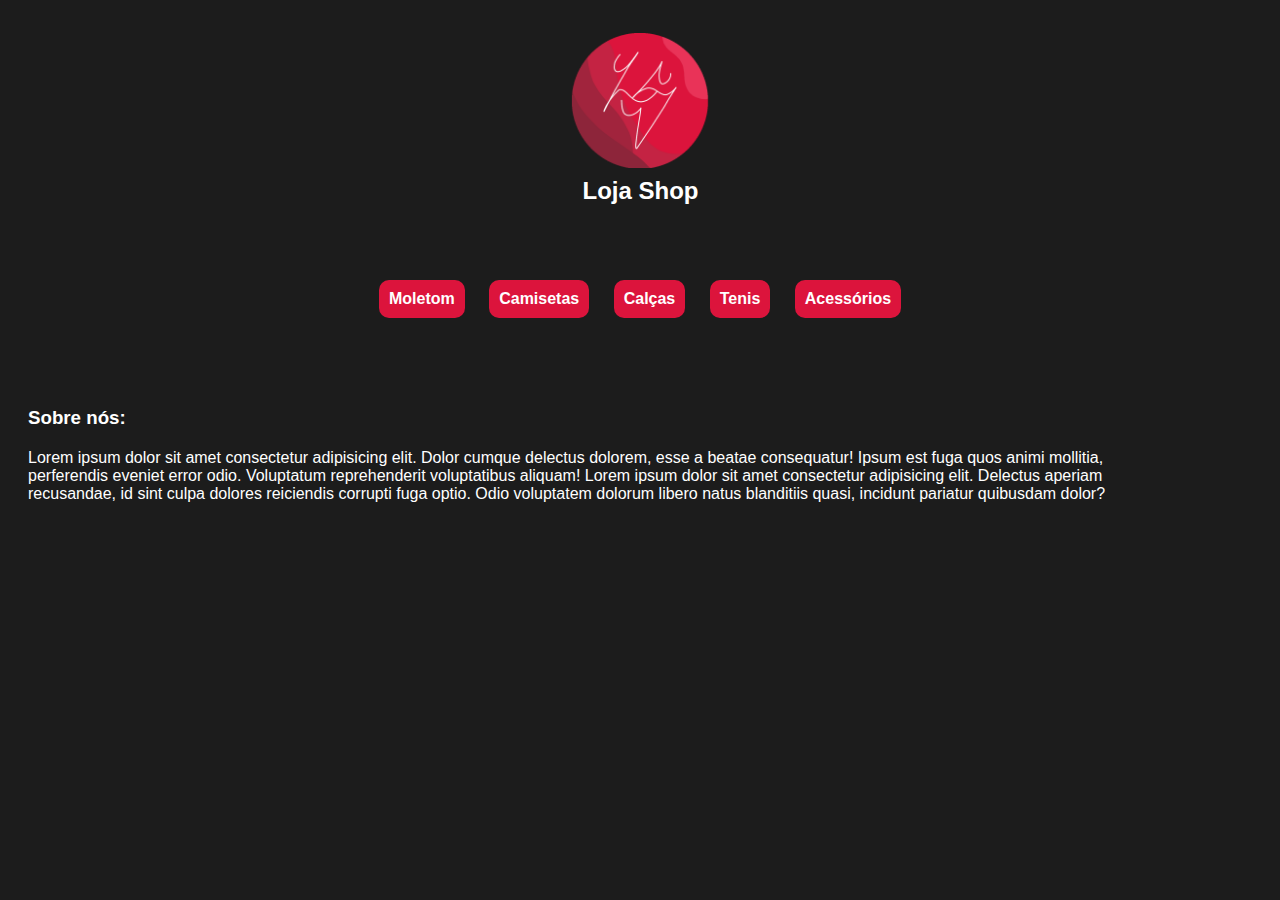
<file: index.html>
<!DOCTYPE html>
<html lang="PT_BR">
<head>
    <meta charset="UTF-8">
    <meta name="viewport" content="width=device-width, initial-scale=1.0">
    <title>Document</title>
    <link rel="stylesheet" href="css/style.css">
</head>
<body>
 <header> <!-- Centraliza a logo da loja no meio da pagina-->

    <div class="div1">  <!-- Logo e nome da loja-->
 
        <a href="index.html"><img src="images/wwwwwwwwwwwwww.png" alt=""width="150px"></a>
        <h2>Loja Shop</h2> 
    </div>

 </header>

 <header>
    <div class="minhadiv"> <!-- botões e diretorios que encaminham para outras pagina-->
        <a href="pagmoletom.html"><h2 class="botão">Moletom</h2></a>
        <a href="pagcamisa.html"><h2 class="botão">Camisetas</h2></a>
        <a href="pagcalca.html"><h2 class="botão">Calças</h2></a>
        <a href="pagtenis.html"><h2 class="botão">Tenis</h2></a>
        <a href="pagacessorios.html"><h2 class="botão">Acessórios</h2></a>
    </div>
</header>

    <h3>Sobre nós:</h3>
    <p>Lorem ipsum dolor sit amet consectetur adipisicing elit. Dolor cumque delectus dolorem, esse a beatae consequatur! Ipsum est fuga quos animi mollitia, perferendis eveniet error odio. Voluptatum reprehenderit voluptatibus aliquam! Lorem ipsum dolor sit amet consectetur adipisicing elit. Delectus aperiam recusandae, id sint culpa dolores reiciendis corrupti fuga optio. Odio voluptatem dolorum libero natus blanditiis quasi, incidunt pariatur quibusdam dolor?</p>
</body>
</html>
</file>
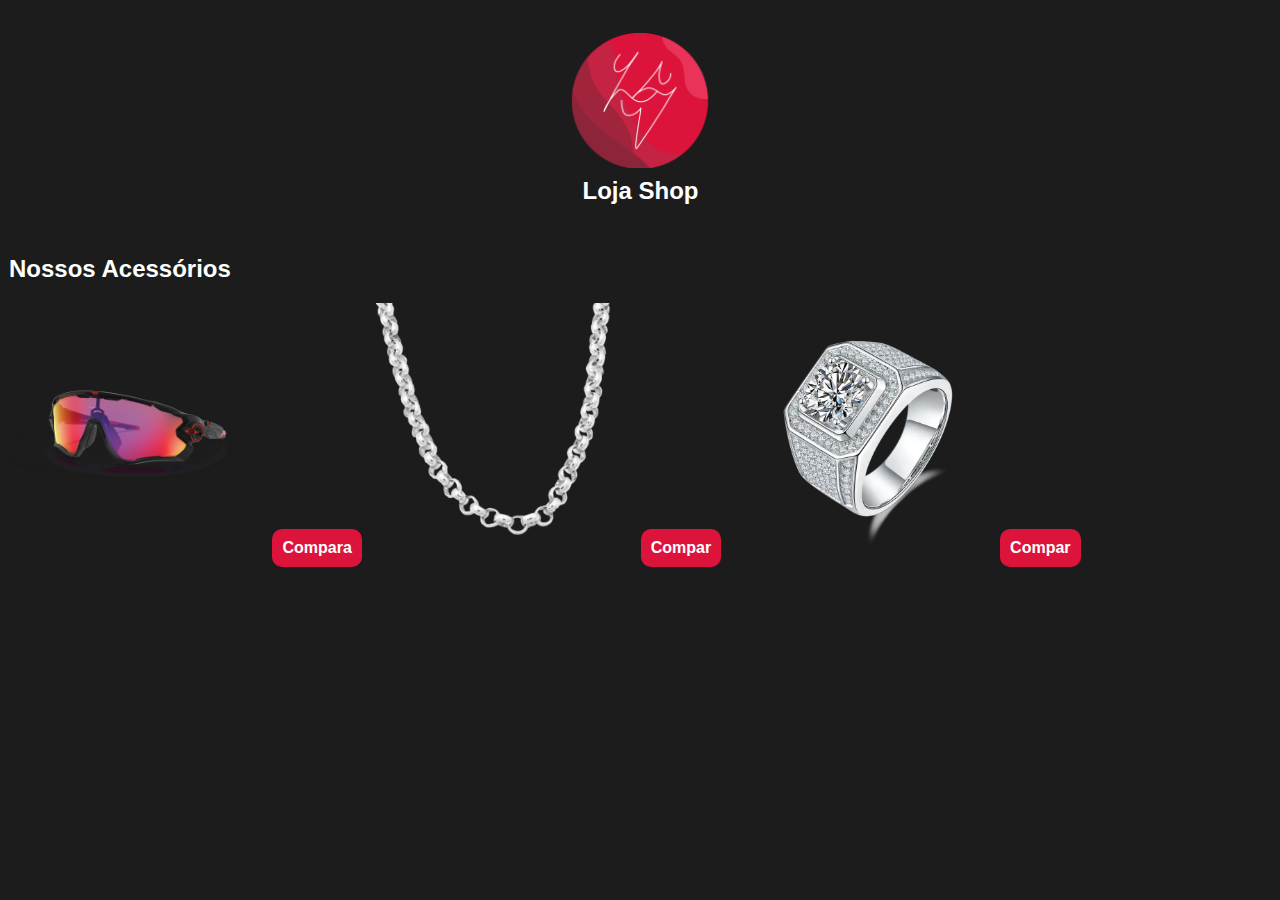
<file: pagacessorios.html>
<!DOCTYPE html>
<html lang="PT_BR">
<head>
    <meta charset="UTF-8">
    <meta name="viewport" content="width=device-width, initial-scale=1.0">
    <title>Document</title>
</head>
<link rel="stylesheet" href="css/style.css">
<body>

    <header>
    <div class="div1">
        <a href="index.html"><img src="images/wwwwwwwwwwwwww.png" alt=""width="150px"></a>
        <h2>Loja Shop</h2>
    </div>
</header>

    <div>
    <h2>Nossos Acessórios</h2>
    </div>

    <img class="roupas" src="888392243645__std__shad__qt.png" alt="">
    <a href="pagpagamento.html"><h2 class="botão">Compara</h2></a>

    <img class="roupas" src="corrente-de-prata-comprimento-de-450-cm-modelo-elo-portugues-fecho-mosquetao-peso-de-1325-gramas-2ef4c50ee97889d45943dd053365e364.webp" alt="">
    <a href="pagpagamento.html"><h2 class="botão">Compar</h2></a>

    <img class="roupas" src="Ha68f2397e49848dfab108189f3906c51k.png_720x720q50.webp" alt="">
    <a href="pagpagamento.html"><h2 class="botão">Compar</h2></a>    
</body>
</html>
</file>
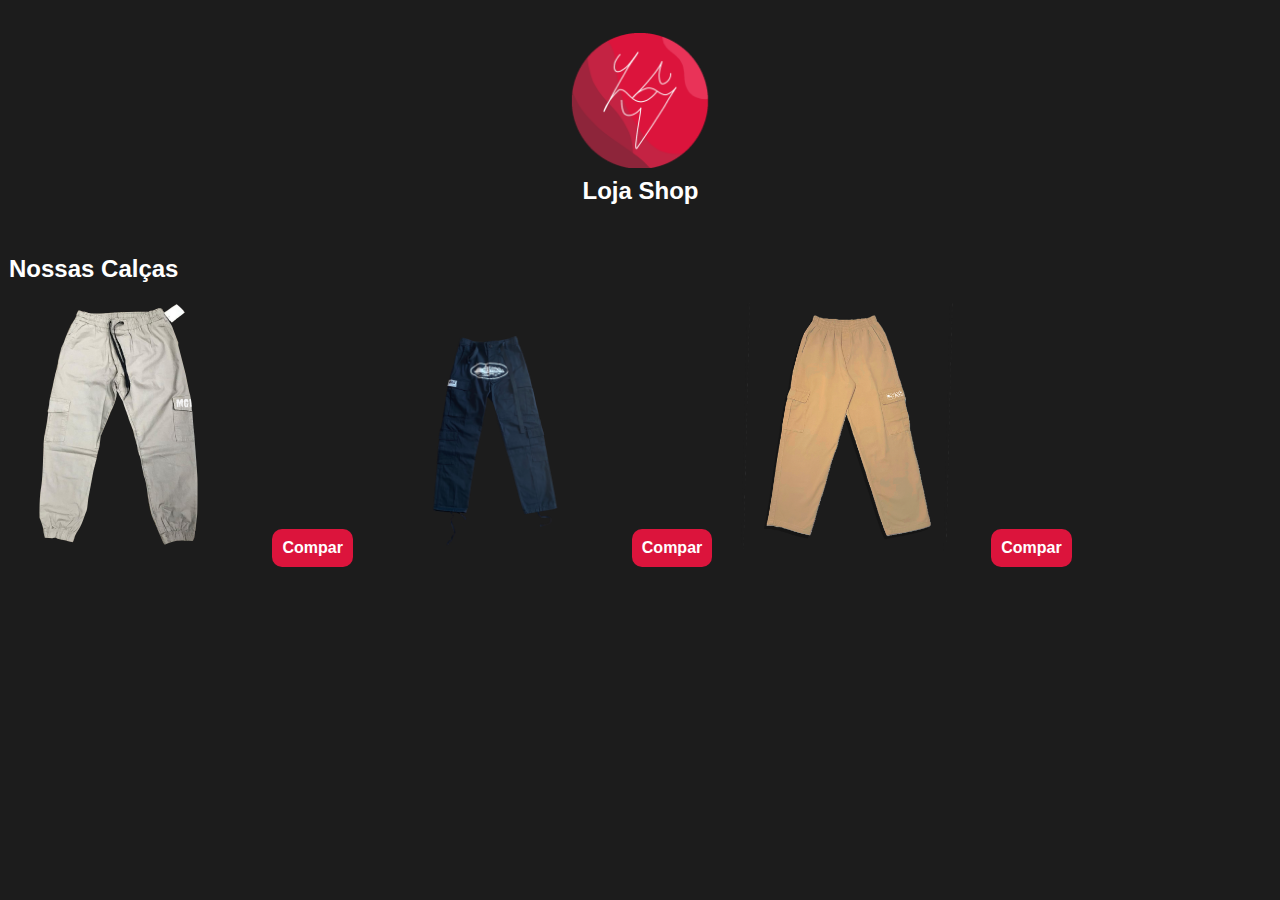
<file: pagcalca.html>
<!DOCTYPE html>
<html lang="PT_BR">
<head>
    <meta charset="UTF-8">
    <meta name="viewport" content="width=device-width, initial-scale=1.0">
    <title>Document</title>
</head>
<link rel="stylesheet" href="css/style.css">
<body>
    <header>
    <div class="div1">
        <a href="index.html"><img src="images/wwwwwwwwwwwwww.png" alt=""width="150px"></a>
        <h2>Loja Shop</h2>
    </div>
</header>

    <div>
        <h2>Nossas Calças</h2>
    </div>

    <img class="roupas" src="20230310134354_9171990829_DZ.png" alt="">
    <a href="pagpagamento.html"><h2 class="botão">Compar</h2></a> 

    <img class="roupas" src="b692d254-68b2-4f6f-8d15-67c49a9cf74a1-2c2220004686c6e39316869703432914-1024-1024.png" alt="">
    <a href="pagpagamento.html"><h2 class="botão">Compar</h2></a> 

    <img class="roupas" src="b97833_87b3c959043c4b3d9254f12628b47c95~mv2.webp" alt="">
    <a href="pagpagamento.html"><h2 class="botão">Compar</h2></a> 

    
</body>
</html>
</file>
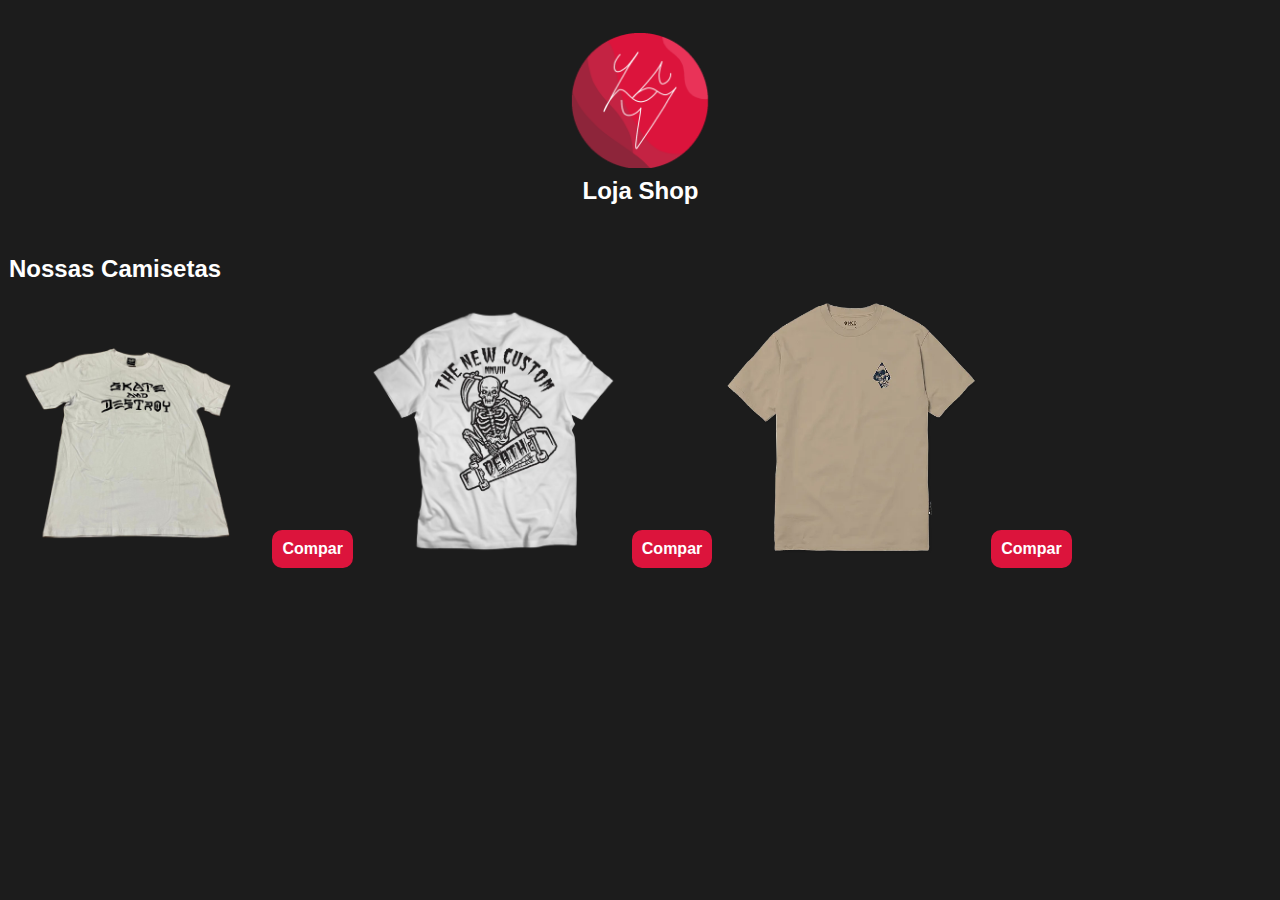
<file: pagcamisa.html>
<!DOCTYPE html>
<html lang="PT_BR">
<head>
    <meta charset="UTF-8">
    <meta name="viewport" content="width=device-width, initial-scale=1.0">
    <title>Document</title>
</head>
<link rel="stylesheet" href="css/style.css">
<body>

    <header>
    <div class="div1">
        <a href="index.html"><img src="images/wwwwwwwwwwwwww.png" alt=""width="150px"></a>
        <h2>Loja Shop</h2>
    </div>
</header>

    <div>
        <h2>Nossas Camisetas</h2>
    </div>

    <img class="roupas" src="images/c1.png" alt="">
    <a href="pagpagamento.html"><h2 class="botão">Compar</h2></a>

    <img class="roupas" src="images/c2.webp" alt="">
    <a href="pagpagamento.html"><h2 class="botão">Compar</h2></a>

    <img class="roupas" src="images/c3.webp" alt="">
    <a href="pagpagamento.html"><h2 class="botão">Compar</h2></a>

    
</body>
</html>
</file>
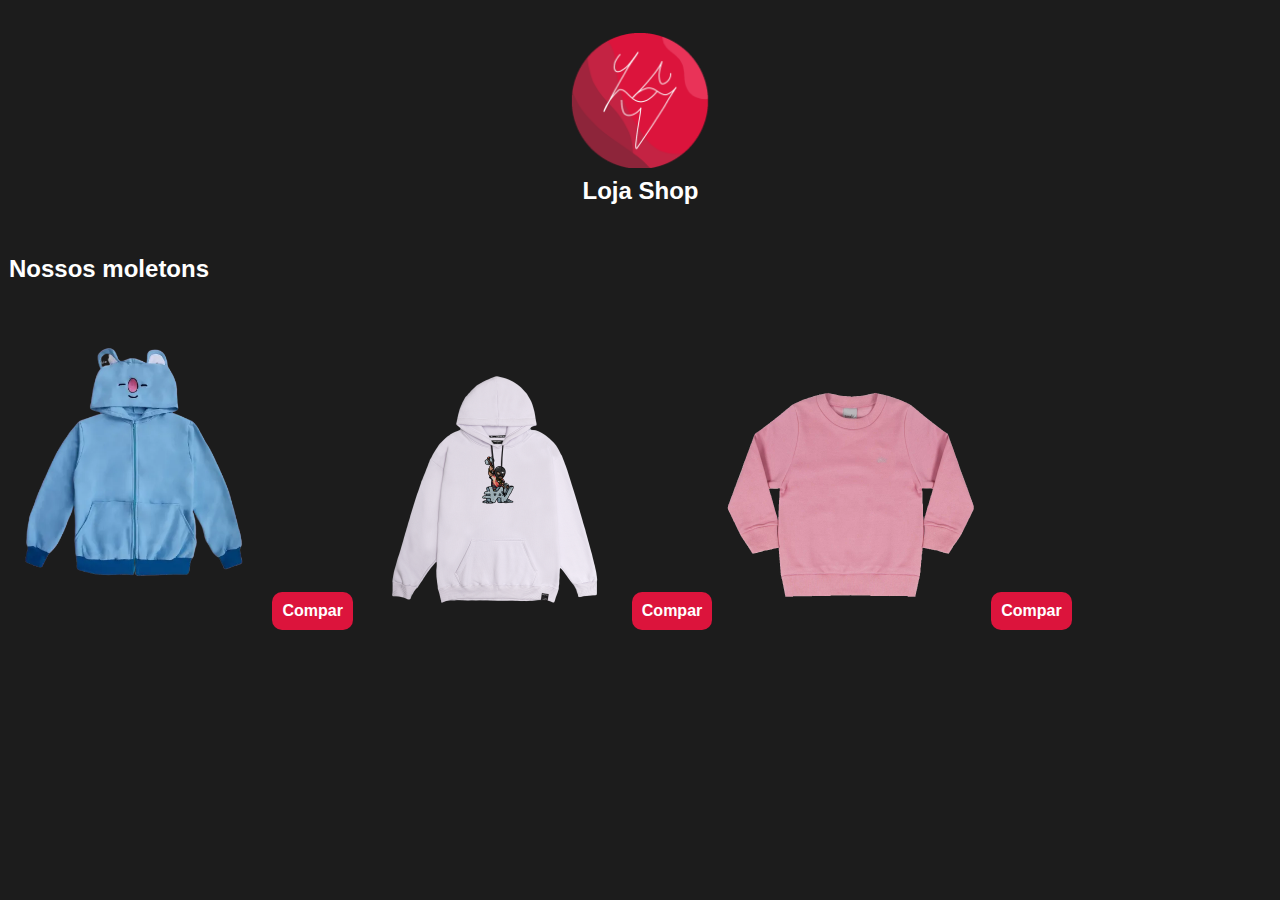
<file: pagmoletom.html>
<!DOCTYPE html>
<html lang="PT_BR">
<head>
    <meta charset="UTF-8">
    <meta name="viewport" content="width=device-width, initial-scale=1.0">
    <title>Document</title>
</head>
<link rel="stylesheet" href="css/style.css">
<body>
    <header>
    <div class="div1">
        <a href="index.html"><img src="images/wwwwwwwwwwwwww.png" alt=""width="150px"></a>
        <h2>Loja Shop</h2>
    </div>
</header>

    <div>
        <h2>Nossos moletons</h2>
    </div>

    <img class="roupas" src="images/m1.webp" alt="">
    <a href="pagpagamento.html"><h2 class="botão">Compar</h2></a>

    <img class="roupas" src="images/m2.webp">
    <a href="pagpagamento.html"><h2 class="botão">Compar</h2></a>

    <img class="roupas" src="images/m3.webp" alt="">
    <a href="pagpagamento.html"><h2 class="botão">Compar</h2></a>

    
</body>
</html>
</file>
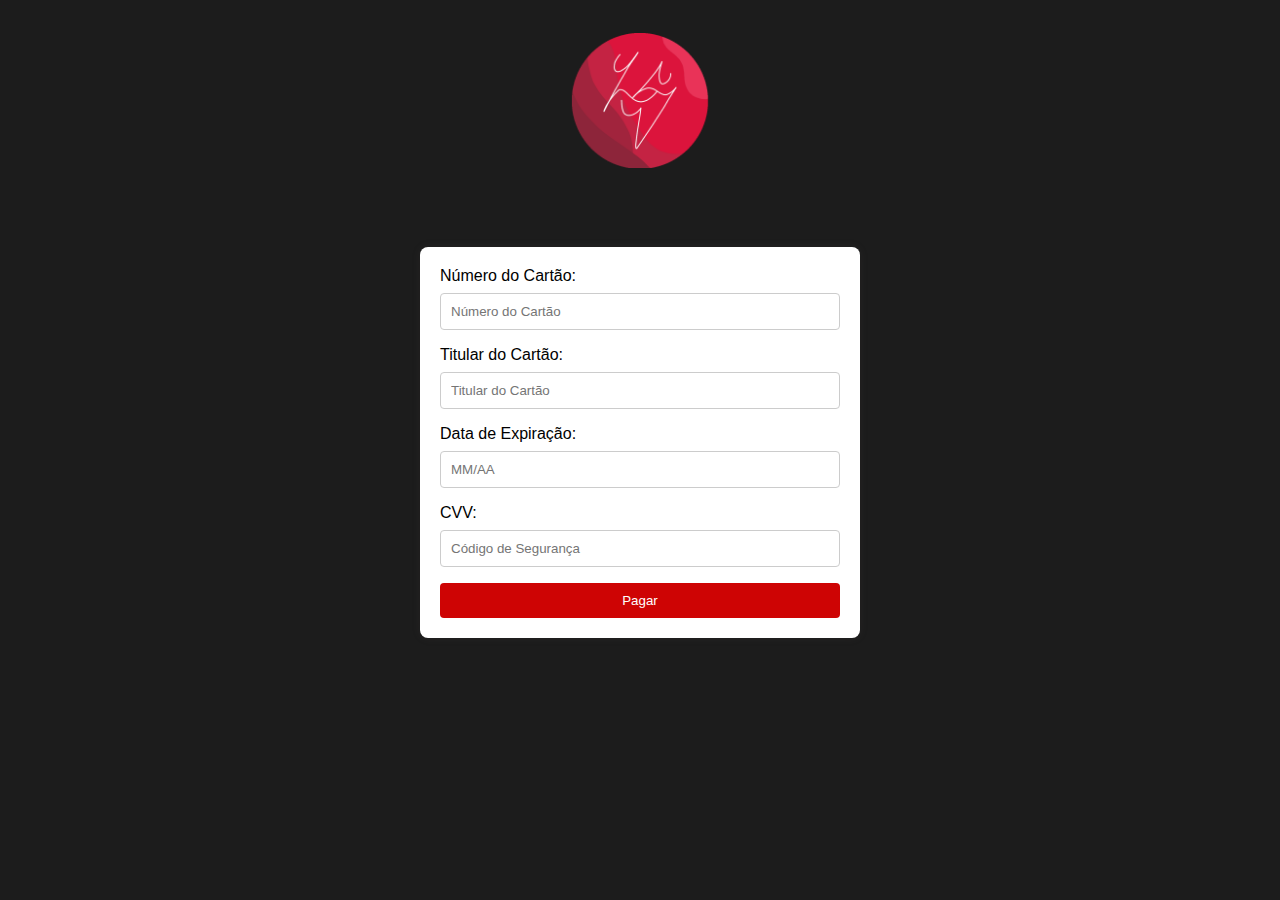
<file: pagpagamento.html>
<!DOCTYPE html>
<html lang="PT_BR">
<head>
    <meta charset="UTF-8">
    <meta name="viewport" content="width=device-width, initial-scale=1.0">
    <link rel="stylesheet" href="css/style.css">
    <title>Página de Pagamento</title>
</head>
<body>
    <!-- Cabeçalho com a logo da marca -->
    <header>
        <a href="index.html"><img src="images/wwwwwwwwwwwwww.png" alt=""width="150px"></a>
    </header>

    <!-- Contêiner principal -->
    <div class="container">
        <!-- Formulário de pagamento -->
        <form action="#" method="post" id="payment-form" >
            <!-- Campo para o número do cartão -->
            <label for="card-number">Número do Cartão:</label>
            <input type="text" id="card-number" name="card-number" placeholder="Número do Cartão" required>

            <!-- Campo para o titular do cartão -->
            <label for="card-holder">Titular do Cartão:</label>
            <input type="text" id="card-holder" name="card-holder" placeholder="Titular do Cartão" required>

            <!-- Campo para a data de expiração -->
            <label for="expiration-date">Data de Expiração:</label>
            <input type="text" id="expiration-date" name="expiration-date" placeholder="MM/AA" required>

            <!-- Campo para o CVV -->
            <label for="cvv">CVV:</label>
            <input type="text" id="cvv" name="cvv" placeholder="Código de Segurança" required>

            <!-- Botão de pagamento -->
            <button type="submit" class="pay-button">Pagar</button>
        </form>
    </div>
</body>
</html>
</file>
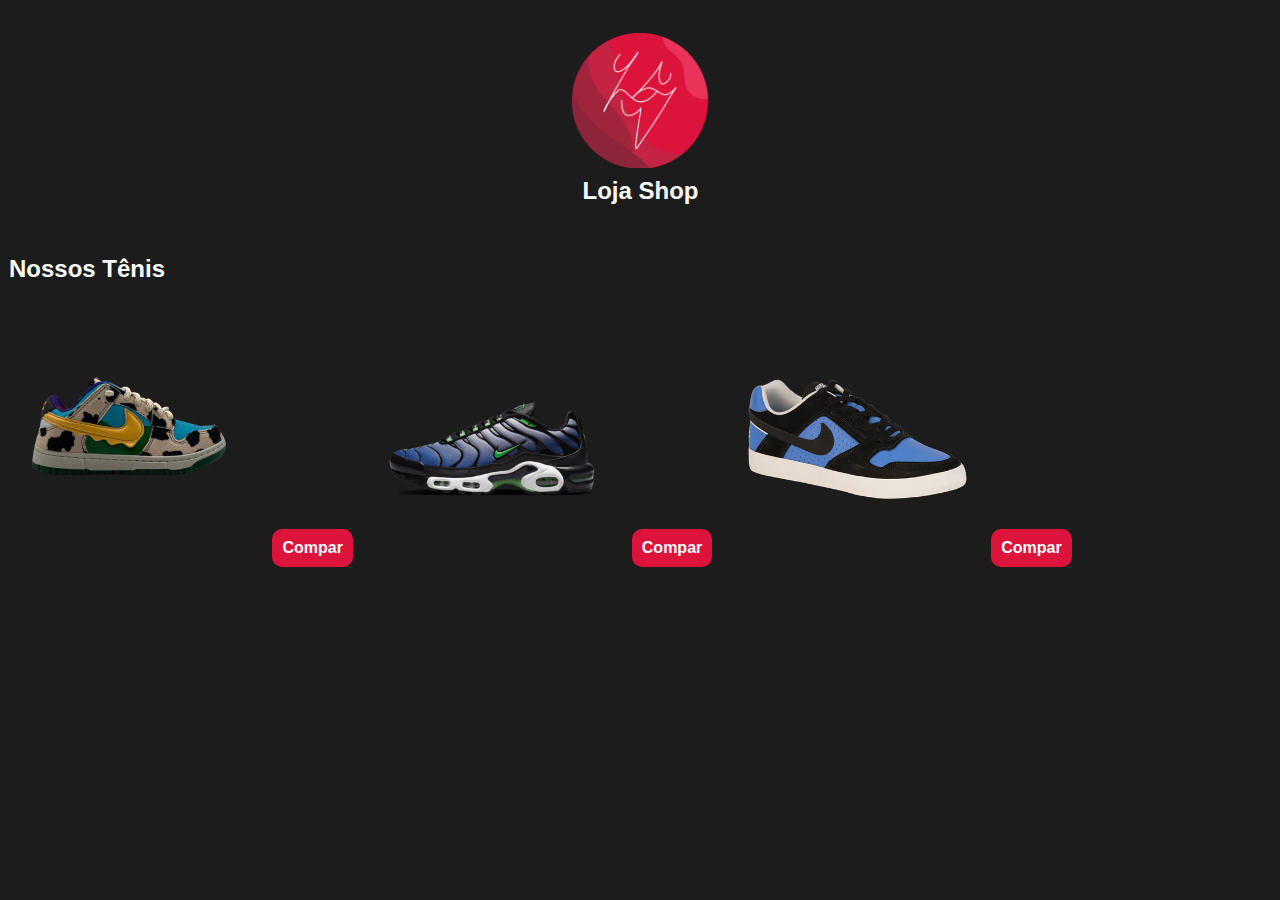
<file: pagtenis.html>
<!DOCTYPE html>
<html lang="PT_BR">
<head>
    <meta charset="UTF-8">
    <meta name="viewport" content="width=device-width, initial-scale=1.0">
    <title>Document</title>
</head>
<link rel="stylesheet" href="css/style.css">
<body>
    <header>
    <div class="div1">
        <a href="index.html"><img src="images/wwwwwwwwwwwwww.png" alt=""width="150px"></a>
        <h2>Loja Shop</h2>
    </div>
</header>

    <div>
        <h2>Nossos Tênis</h2>
    </div>

    <img class="roupas" src="images/WhatsApp_Image_2023-02-22_at_09.39.00__7_-removebg-preview.png" alt="">
    <a href="pagpagamento.html"><h2 class="botão">Compar</h2></a> 

    <img class="roupas" src="images/air-max-plus-shoes-pFKxz0.png" alt="">
    <a href="pagpagamento.html"><h2 class="botão">Compar</h2></a> 

    <img class="roupas" src="images/72418_tenis-nike-sb-zoom-delta-force-vulc-blue-black_l1_637430330530729359.png" alt="">
    <a href="pagpagamento.html"><h2 class="botão">Compar</h2></a> 


    
</body>
</html>
</file>
<file: css/style.css>
body{ /* define as configurações do bodyde todas as paginas*/
    background-color: #1c1c1c;
    font-family: 'DM Sans', sans-serif;
    font-family: 'Lato', sans-serif;
}


.botão{ /* faz a confguração dos botões verlhemos de compra e de ver cada tipo de item da pagina */
    padding: 10px;
    margin-left: 10px;
    margin-right: 10px;
    background-color: #DC143C;
    color: #FFFFFF;
    display: inline-block;
    border-radius: 10px; 
    font-size: 16px;

}
h2{ /*configura o h2*/
    margin-top: 5px;
    margin-left: 1px;
    color: #FFFFFF;
}
h3{ /* configura o h3 */
    margin-top: 50px;
    margin-left: 20px;
    color: #FFFFFF;
}
p{
    margin-left: 20px;
    color: #FFFFFF;
    margin-top: 20px;
    margin-right: 100px;
}
.minhadiv{ /*nome da class dos botões */
    justify-content: center;
    align-items: center;
}

h1{ /* configuração do h1 */
    color: white;
    margin-left: 150px;
    margin-top: -85px;
}


.loja img {
    border-radius: 0%;
}

.links{
    color: #DC143C;
    margin-top: 60px;
    background-color: black;
    
}

.linkss{
    margin-top: 70px;
    margin-left: -25px;
}

.roupas {
    width: 250px;
}



/* daqui para baixo uzei o chat gpt pois não sei fazer uma parte disso então utilizei ele para aprender e modifiquei tudo que ele fez para a forma que eu gostaria que ficasse */

header {
    text-align: center;
    padding: 25px 0;
}

header img {
    max-width: 100%;
    height: auto;
}

.container {
    max-width: 400px;
    margin: 50px auto;
    background-color: #fff; /* Cor de fundo branca para o contêiner principal */
    padding: 20px;
    border-radius: 8px;
    box-shadow: 0 0 10px rgba(109, 99, 99, 0.1);
}

form {
    display: flex;
    flex-direction: column;
}

label {
    margin-bottom: 8px;
}

input {
    padding: 10px;
    margin-bottom: 16px;
    border: 1px solid #ccc;
    border-radius: 4px;
}

.pay-button {
    background-color: #ce0404; /* Cor de fundo vermelha para o botão de pagamento */
    color: #fff; /* Cor do texto branca para o botão de pagamento */
    padding: 10px;
    border: none;
    border-radius: 4px;
    cursor: pointer;
}

.pay-button:hover {
    background-color: #a10404; /* Cor de fundo vermelha mais escura no hover */
}
</file>
